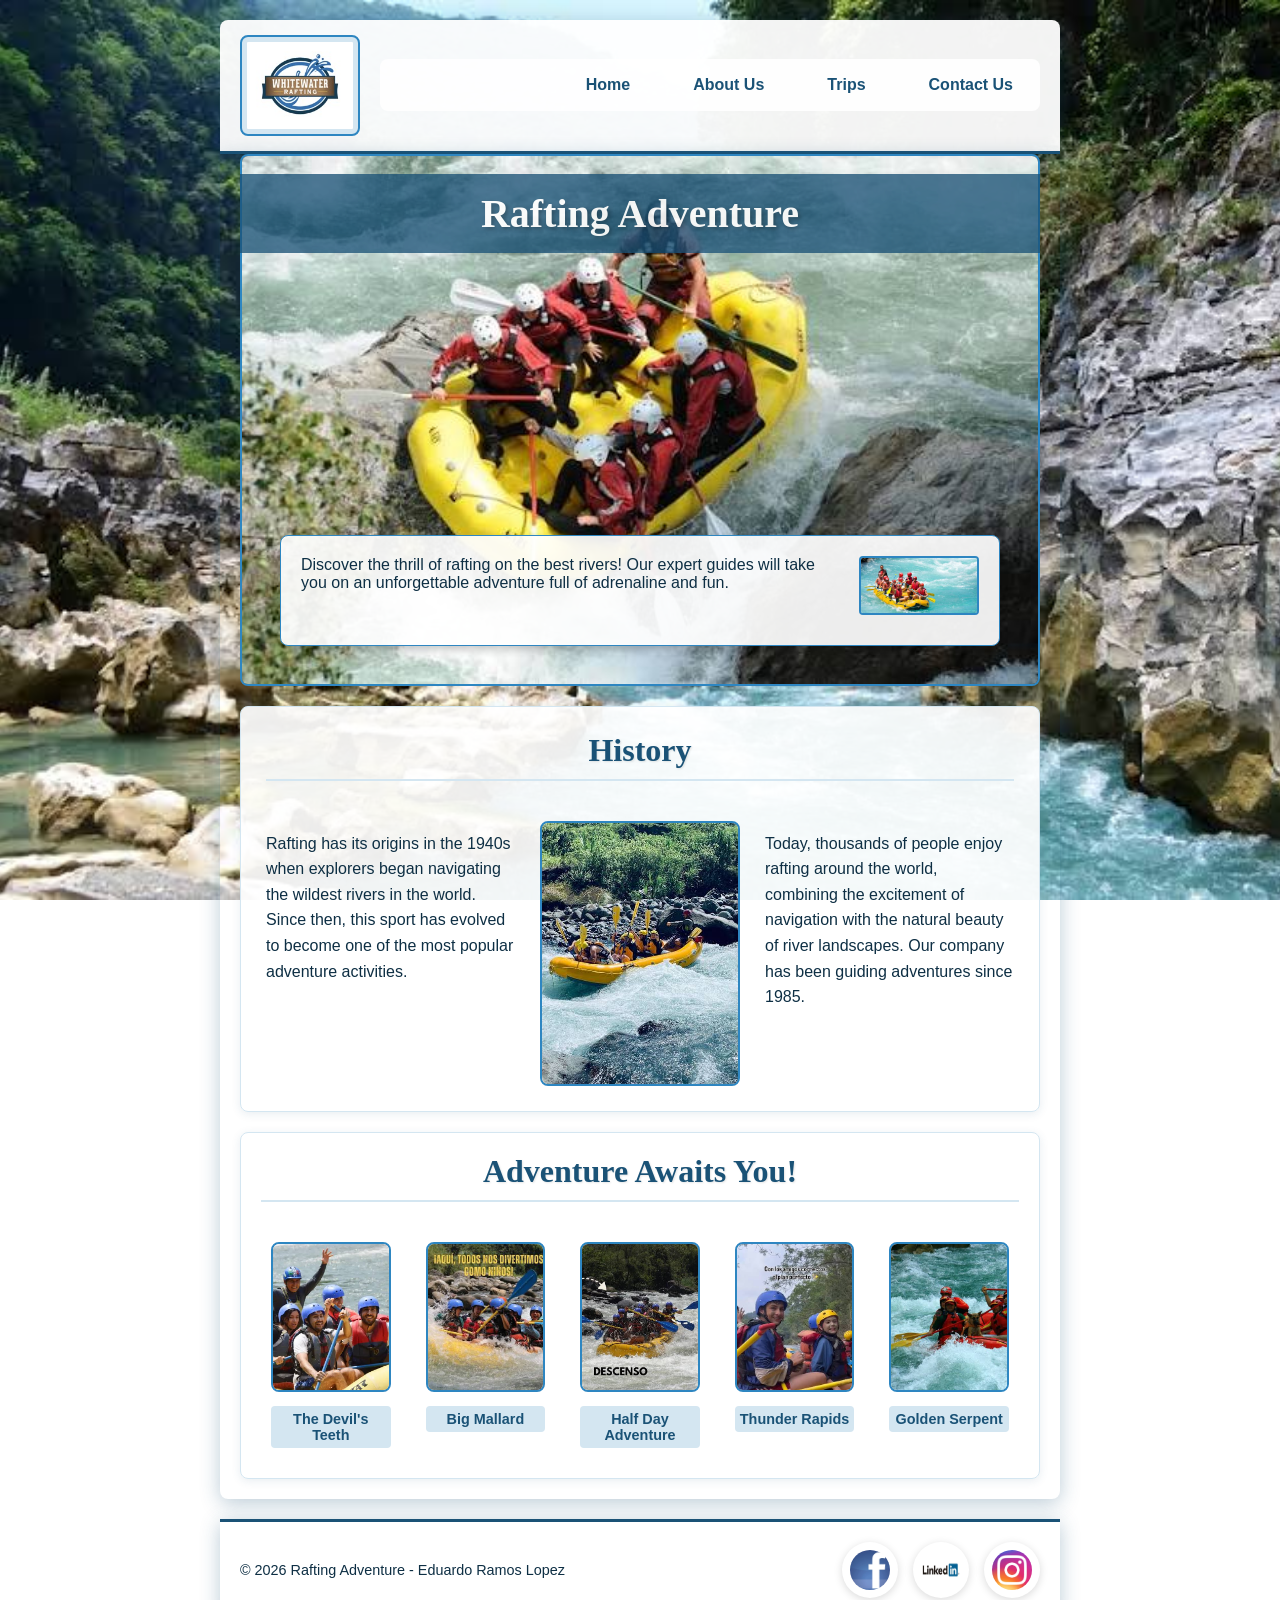
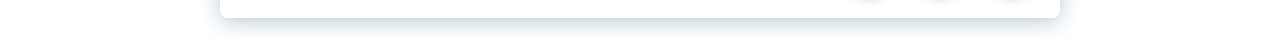
<file: wwr/about.html>
<!DOCTYPE html>
<html lang="en-US">
<head>
    <meta charset="UTF-8">
    <meta name="viewport" content="width=device-width, initial-scale=1.0">
    <title>About Us - Rafting Adventure</title>
    <meta name="description" content="Learn about Rafting Adventure, our history, and the exciting adventures we offer. Join us for unforgettable rafting experiences!">
    <meta name="author" content="Your Name Here">
    <link rel="stylesheet" href="styles/rafting.css">
</head>
<body>
    <header>
        <img src="images/logo.jpg" alt="Rafting Company Logo">
        <nav>
            <a href="index.html">Home</a>
            <a href="about.html">About Us</a>
            <a href="trips.html">Trips</a>
            <a href="contact.html">Contact Us</a>
        </nav>
    </header>
    
    <main>
        <div class="hero">
            <img src="images/rafting_company.jpg" alt="Rafting Adventure">
            <h1>Rafting Adventure</h1>
            <article>
                <img src="images/rafting_client.jpg" alt="Happy Client">
                <p>Discover the thrill of rafting on the best rivers! Our expert guides will take you on an unforgettable adventure full of adrenaline and fun.</p>
            </article>
        </div>

        <section class="history-section">
            <h2>History</h2>
            <div class="history-text-left">
                <p>Rafting has its origins in the 1940s when explorers began navigating the wildest rivers in the world. Since then, this sport has evolved to become one of the most popular adventure activities.</p>
            </div>
            <img src="images/raftin_history.jpg" alt="Rafting History">
            <div class="history-text-right">
                <p>Today, thousands of people enjoy rafting around the world, combining the excitement of navigation with the natural beauty of river landscapes. Our company has been guiding adventures since 1985.</p>
            </div>
        </section>

        <section class="adventures-section">
            <h2>Adventure Awaits You!</h2>
            <figure>
                <img src="images/rafting_adventure1.jpg" alt="The Devil's Teeth">
                <figcaption>The Devil's Teeth</figcaption>
            </figure>
            <figure>
                <img src="images/rafting_adventure2.jpg" alt="Big Mallard">
                <figcaption>Big Mallard</figcaption>
            </figure>
            <figure>
                <img src="images/rafting_adventure3.jpg" alt="Half Day Adventure">
                <figcaption>Half Day Adventure</figcaption>
            </figure>
            <figure>
                <img src="images/rafting_adventure4.jpg" alt="Thunder Rapids">
                <figcaption>Thunder Rapids</figcaption>
            </figure>
            <figure>
                <img src="images/rafting_adventure5.jpg" alt="Golden Serpent">
                <figcaption>Golden Serpent</figcaption>
            </figure>
        </section>
    </main>

    <footer>
        <p>&copy; 2026 Rafting Adventure - Eduardo Ramos Lopez</p>
        <nav class="socialmedia">
            <a href="#"><img src="images/facebook_icon.jpg" alt="Facebook"></a>
            <a href="#"><img src="images/linkedin_icon.jpg" alt="LinkedIn"></a>
            <a href="#"><img src="images/instagram_icon.jpg" alt="Instagram"></a>
        </nav>
    </footer>
</body>
</html>
</file>
<file: wwr/styles/rafting.css>
:root {
    --primary-blue: #1a5276;
    --secondary-blue: #2e86c1;
    --light-blue: #d4e6f1;
    --dark-blue: #0e2f44;
    --heading-font: "Times New Roman", "Georgia", serif;
    --body-font: Arial, Helvetica, sans-serif;
}

* {
    margin: 0;
    padding: 0;
    box-sizing: border-box;
}

body {
    font-family: var(--body-font);
    color: var(--dark-blue);
    background-image: url('../images/rafting_background.jpg');
    background-size: cover;
    background-position: center;
    background-repeat: no-repeat;
    background-attachment: fixed;
    min-height: 100vh;
    display: flex;
    flex-direction: column;
    align-items: center;
    padding: 20px;
}

header, main, footer {
    max-width: 840px;
    width: 100%;
    margin: 0 auto;
    background-color: rgba(255, 255, 255, 0.92);
    padding: 0 20px;
    border-radius: 8px;
    box-shadow: 0 4px 20px rgba(26, 82, 118, 0.3);
}

header {
    display: grid;
    grid-template-columns: 120px 1fr;
    align-items: center;
    gap: 20px;
    padding: 15px 20px;
    background-color: rgba(255, 255, 255, 0.95);
    border-radius: 8px 8px 0 0;
    margin-bottom: 0;
    border-bottom: 3px solid var(--primary-blue);
}

header img {
    max-width: 100%;
    height: auto;
    padding: 5px;
    border-radius: 8px;
    background-color: var(--light-blue);
    border: 2px solid var(--secondary-blue);
    object-fit: contain;
}

header nav {
    display: flex;
    justify-content: flex-end;
    gap: 25px;
    padding: 8px;
    border-radius: 8px;
    background-color: rgba(255, 255, 255, 0.9);
}

header nav a {
    color: var(--primary-blue);
    text-decoration: none;
    font-weight: bold;
    padding: 8px 18px;
    border-radius: 4px;
    transition: all 0.3s ease;
    white-space: nowrap;
    background-color: transparent;
    border: 1px solid transparent;
}

header nav a:hover {
    background-color: var(--primary-blue);
    color: white;
    border-color: var(--primary-blue);
    transform: translateY(-2px);
    box-shadow: 0 4px 8px rgba(26, 82, 118, 0.3);
}

h1, h2 {
    font-family: var(--heading-font);
    color: var(--primary-blue);
    text-shadow: 1px 1px 2px rgba(0, 0, 0, 0.1);
}

h1 {
    font-size: 2.5rem;
}

h2 {
    font-size: 2rem;
}

main {
    background-color: transparent;
    padding: 0 20px;
}

section {
    background-color: rgba(255, 255, 255, 0.92);
    border-radius: 8px;
    margin: 20px 0;
    padding: 25px;
    border: 1px solid var(--light-blue);
    box-shadow: 0 2px 10px rgba(26, 82, 118, 0.1);
}

section h2 {
    margin-top: 0;
    text-align: center;
    padding-bottom: 10px;
    border-bottom: 2px solid var(--light-blue);
}

section p {
    margin: 10px 0;
    line-height: 1.6;
    color: var(--dark-blue);
}

.hero {
    position: relative;
    margin: 0;
    padding: 0;
    background-color: transparent;
    border: none;
    box-shadow: none;
}

.hero img {
    display: block;
    width: 100%;
    height: auto;
    border-radius: 8px;
    border: 2px solid var(--secondary-blue);
}

.hero h1 {
    position: absolute;
    top: 20px;
    left: 0;
    right: 0;
    width: 100%;
    padding: 16px;
    text-align: center;
    opacity: 0.9;
    background-color: rgba(26, 82, 118, 0.85);
    color: #ffffff;
    font-size: 2.5rem;
    margin: 0;
    text-shadow: 2px 2px 4px rgba(0, 0, 0, 0.3);
}

.hero article {
    position: absolute;
    bottom: 40px;
    left: 40px;
    right: 40px;
    background-color: rgba(255, 255, 255, 0.92);
    padding: 20px;
    border-radius: 8px;
    box-shadow: 0 4px 8px rgba(0, 0, 0, 0.2);
    border: 1px solid var(--secondary-blue);
}

.hero article img {
    float: right;
    width: 120px;
    margin: 0 0 10px 20px;
    border-radius: 4px;
    border: 2px solid var(--secondary-blue);
    object-fit: cover;
}

.hero article p {
    color: var(--dark-blue);
}

.history-section {
    display: grid;
    grid-template-columns: 1fr 200px 1fr;
    gap: 25px;
    align-items: start;
}

.history-section h2 {
    grid-column: 1 / -1;
    text-align: center;
    margin-bottom: 15px;
}

.history-section .history-text-left {
    text-align: left;
}

.history-section .history-text-right {
    text-align: left;
}

.history-section img {
    width: 100%;
    height: auto;
    border-radius: 8px;
    border: 2px solid var(--secondary-blue);
    object-fit: cover;
}

.adventures-section {
    display: grid;
    grid-template-columns: repeat(5, 1fr);
    gap: 15px;
    padding: 20px;
}

.adventures-section h2 {
    grid-column: 1 / -1;
    text-align: center;
    margin-bottom: 15px;
}

.adventures-section figure {
    margin: 0;
    text-align: center;
    background-color: rgba(255, 255, 255, 0.9);
    border-radius: 8px;
    padding: 10px;
    transition: transform 0.3s ease;
}

.adventures-section figure:hover {
    transform: translateY(-5px);
}

.adventures-section figure img {
    width: 100%;
    height: 150px;
    object-fit: cover;
    border-radius: 8px;
    border: 2px solid var(--secondary-blue);
    transition: transform 0.3s ease;
}

.adventures-section figure img:hover {
    transform: scale(1.05);
    box-shadow: 0 4px 15px rgba(26, 82, 118, 0.3);
}

.adventures-section figcaption {
    margin-top: 10px;
    font-weight: bold;
    color: var(--primary-blue);
    font-size: 0.9rem;
    padding: 5px;
    background-color: var(--light-blue);
    border-radius: 4px;
}

footer {
    display: flex;
    justify-content: space-between;
    align-items: center;
    padding: 20px;
    border-top: 3px solid var(--primary-blue);
    background-color: rgba(255, 255, 255, 0.95);
    border-radius: 0 0 8px 8px;
    margin-top: 20px;
}

footer p {
    margin: 0;
    font-size: 0.9rem;
    color: var(--dark-blue);
}

/* SOCIAL MEDIA - Con imágenes visibles y sin filtros */
.socialmedia {
    display: flex;
    gap: 15px;
    justify-content: flex-end;
    align-items: center;
}

.socialmedia a {
    display: inline-block;
    padding: 8px;
    border-radius: 50%;
    line-height: 0;
    text-decoration: none;
    transition: all 0.3s ease;
    background-color: transparent;
    box-shadow: 0 2px 8px rgba(0, 0, 0, 0.15);
}

.socialmedia a:hover {
    transform: scale(1.15);
    box-shadow: 0 4px 15px rgba(26, 82, 118, 0.3);
}

.socialmedia img {
    width: 40px;
    height: 40px;
    display: block;
    border-radius: 50%;
    /* FILTRO ELIMINADO: Las imágenes ahora muestran sus colores originales */
}

/* RESPONSIVE DESIGN */
@media (max-width: 768px) {
    header {
        grid-template-columns: 1fr;
        text-align: center;
    }
    
    header nav {
        flex-wrap: wrap;
        justify-content: center;
    }
    
    .history-section {
        grid-template-columns: 1fr;
        gap: 15px;
    }
    
    .history-section img {
        max-width: 200px;
        margin: 0 auto;
    }
    
    .adventures-section {
        grid-template-columns: repeat(2, 1fr);
    }
    
    .hero h1 {
        font-size: 1.8rem;
        padding: 10px;
    }
    
    .hero article {
        left: 20px;
        right: 20px;
        bottom: 20px;
        padding: 15px;
    }
    
    .hero article img {
        width: 80px;
    }
    
    .socialmedia img {
        width: 35px;
        height: 35px;
    }
    
    .socialmedia a {
        padding: 6px;
    }
}

@media (max-width: 480px) {
    .adventures-section {
        grid-template-columns: 1fr;
    }
    
    .socialmedia {
        gap: 10px;
    }
    
    .socialmedia img {
        width: 30px;
        height: 30px;
    }
    
    .socialmedia a {
        padding: 5px;
    }
}
</file>
